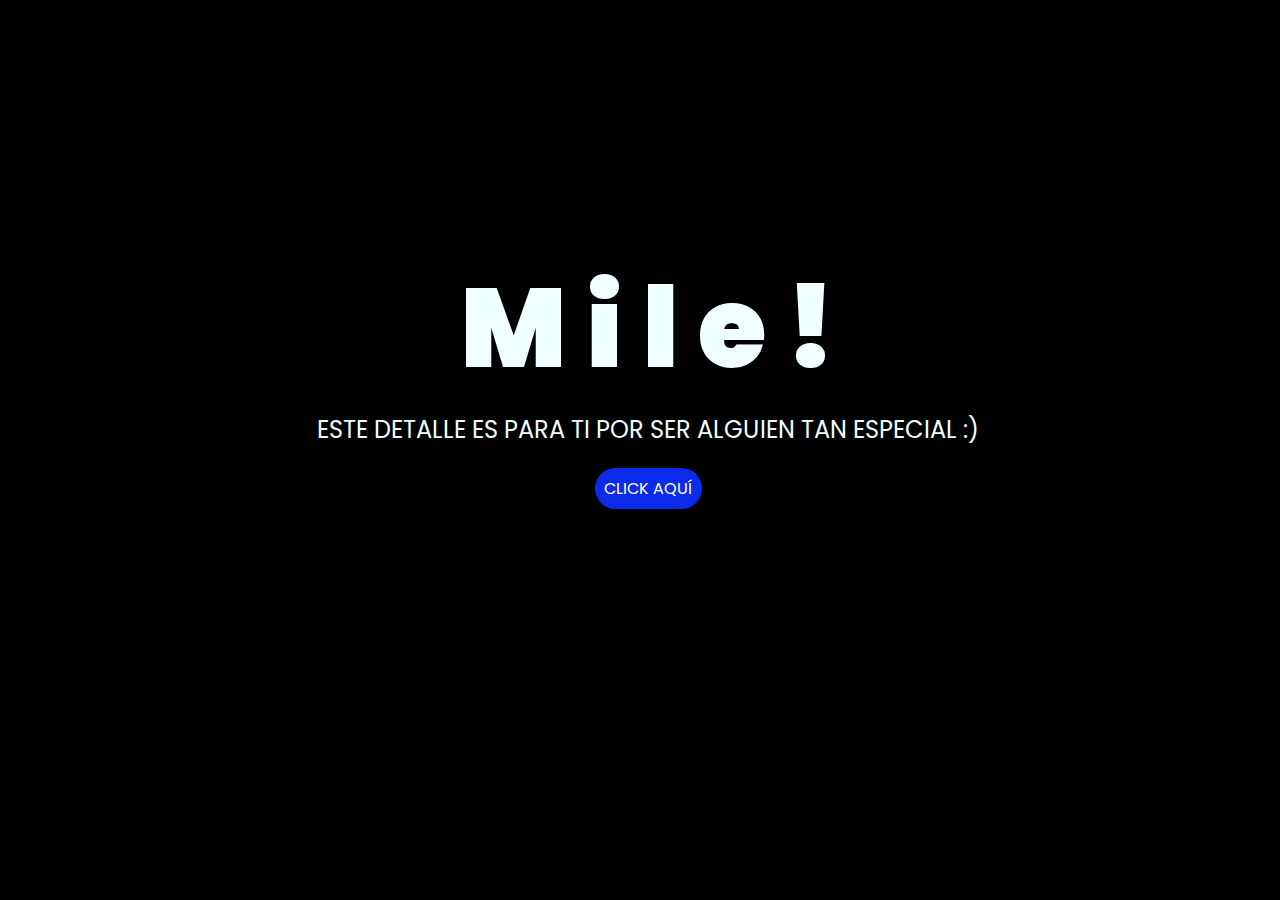
<file: index.html>
<!DOCTYPE html>
<html lang="es">

<head>
    <meta charset="UTF-8">
    <meta http-equiv="X-UA-Compatible" content="IE=edge">
    <meta name="viewport" content="width=device-width, initial-scale=1.0">
    <link rel="stylesheet" href="css/style.css">
    <link rel="icon" href="img/flowers.png" type="image/x-icon">
    <title>Flowers</title>
</head>

<body>
    <div class="greetings">
        <span>M</span>
        <span>i</span>
        <span>l</span>
        <span>e</span>
        <span>!</span>
    </div>
    <div class="description">
        <span>ESTE DETALLE ES PARA TI POR SER ALGUIEN TAN ESPECIAL :)</span>
    </div>
    <div class="button">
        <button class="botones">
            <a href="flower.html" style="color: #fff;">CLICK AQUÍ</a>
        </button>
    </div>

</body>

</html>
</file>
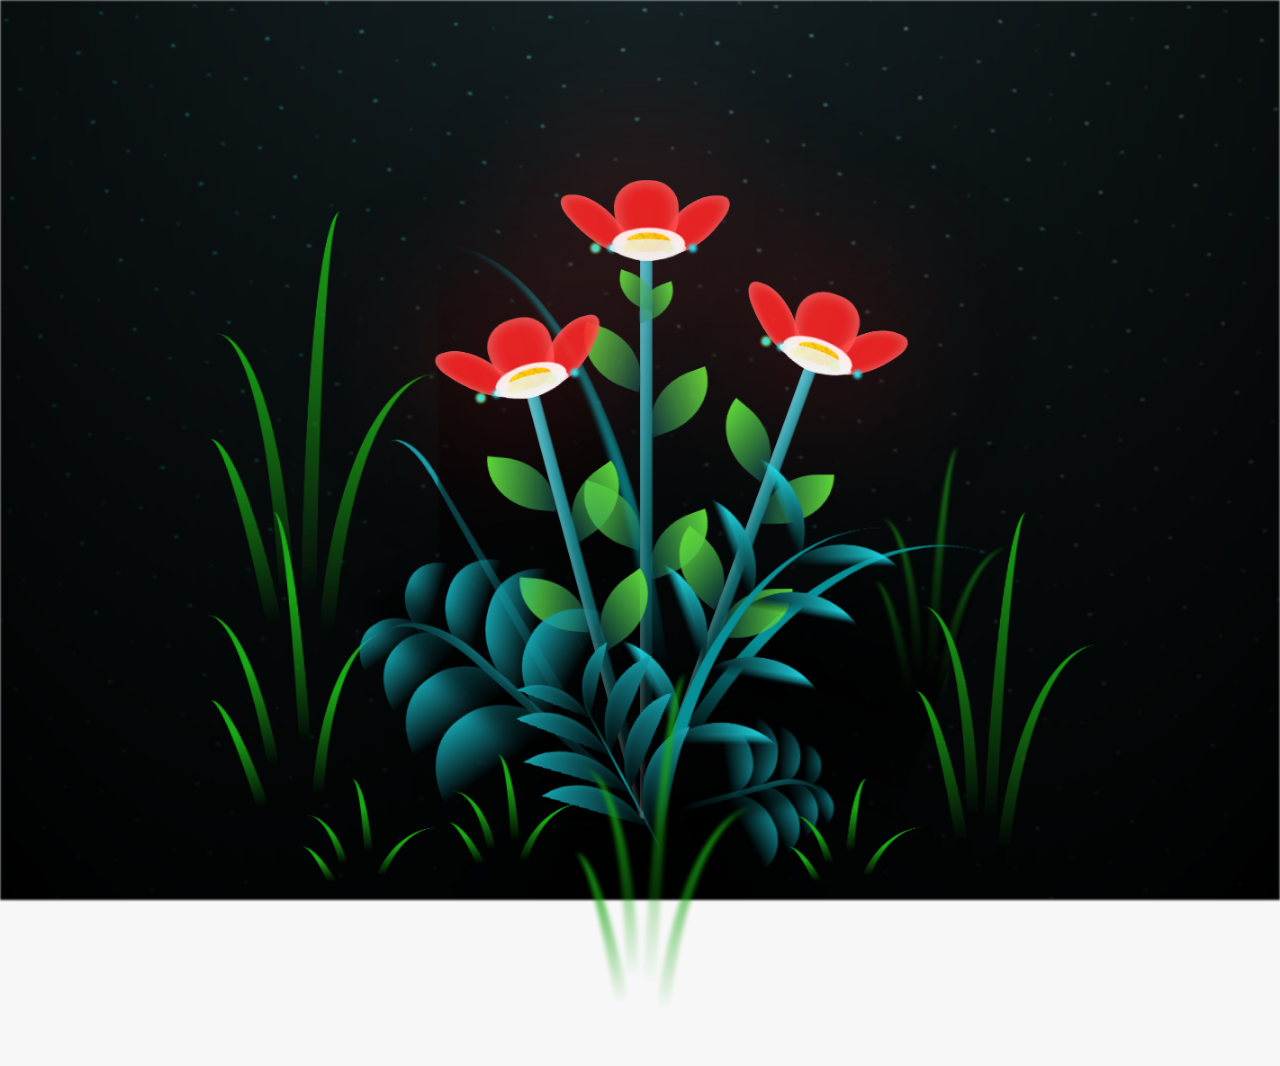
<file: flower.html>
<!DOCTYPE html>
<html lang="es">
  <head>
    <meta charset="UTF-8" />
    <meta http-equiv="X-UA-Compatible" content="IE=edge" />
    <meta name="viewport" content="width=device-width, initial-scale=1.0" />
    <link rel="stylesheet" href="css/main.css" />
    <link rel="icon" href="img/flowers.png" type="image/x-icon" />
    <title>Flower</title>
  </head>
  <body class="container">
    <audio src="sound/ChristianBasso&HaienQiu-Flowers.mp3" autoplay></audio>
    <div id="lyrics">
     
    </div>
    <h1 class="titulo">Gracias por la alegría que traes a mi vida. <br> <br>
      Gracias por iluminar mis días con tu presencia.</h1>
  
    <div class="night"></div>
    <div class="flowers">
      <div class="flower flower--1">
        <div class="flower__leafs flower__leafs--1">
          <div class="flower__leaf flower__leaf--1"></div>
          <div class="flower__leaf flower__leaf--2"></div>
          <div class="flower__leaf flower__leaf--3"></div>
          <div class="flower__leaf flower__leaf--4"></div>
          <div class="flower__white-circle"></div>

          <div class="flower__light flower__light--1"></div>
          <div class="flower__light flower__light--2"></div>
          <div class="flower__light flower__light--3"></div>
          <div class="flower__light flower__light--4"></div>
          <div class="flower__light flower__light--5"></div>
          <div class="flower__light flower__light--6"></div>
          <div class="flower__light flower__light--7"></div>
          <div class="flower__light flower__light--8"></div>
        </div>
        <div class="flower__line">
          <div class="flower__line__leaf flower__line__leaf--1"></div>
          <div class="flower__line__leaf flower__line__leaf--2"></div>
          <div class="flower__line__leaf flower__line__leaf--3"></div>
          <div class="flower__line__leaf flower__line__leaf--4"></div>
          <div class="flower__line__leaf flower__line__leaf--5"></div>
          <div class="flower__line__leaf flower__line__leaf--6"></div>
        </div>
      </div>

      <div class="flower flower--2">
        <div class="flower__leafs flower__leafs--2">
          <div class="flower__leaf flower__leaf--1"></div>
          <div class="flower__leaf flower__leaf--2"></div>
          <div class="flower__leaf flower__leaf--3"></div>
          <div class="flower__leaf flower__leaf--4"></div>
          <div class="flower__white-circle"></div>

          <div class="flower__light flower__light--1"></div>
          <div class="flower__light flower__light--2"></div>
          <div class="flower__light flower__light--3"></div>
          <div class="flower__light flower__light--4"></div>
          <div class="flower__light flower__light--5"></div>
          <div class="flower__light flower__light--6"></div>
          <div class="flower__light flower__light--7"></div>
          <div class="flower__light flower__light--8"></div>
        </div>
        <div class="flower__line">
          <div class="flower__line__leaf flower__line__leaf--1"></div>
          <div class="flower__line__leaf flower__line__leaf--2"></div>
          <div class="flower__line__leaf flower__line__leaf--3"></div>
          <div class="flower__line__leaf flower__line__leaf--4"></div>
        </div>
      </div>

      <div class="flower flower--3">
        <div class="flower__leafs flower__leafs--3">
          <div class="flower__leaf flower__leaf--1"></div>
          <div class="flower__leaf flower__leaf--2"></div>
          <div class="flower__leaf flower__leaf--3"></div>
          <div class="flower__leaf flower__leaf--4"></div>
          <div class="flower__white-circle"></div>

          <div class="flower__light flower__light--1"></div>
          <div class="flower__light flower__light--2"></div>
          <div class="flower__light flower__light--3"></div>
          <div class="flower__light flower__light--4"></div>
          <div class="flower__light flower__light--5"></div>
          <div class="flower__light flower__light--6"></div>
          <div class="flower__light flower__light--7"></div>
          <div class="flower__light flower__light--8"></div>
        </div>
        <div class="flower__line">
          <div class="flower__line__leaf flower__line__leaf--1"></div>
          <div class="flower__line__leaf flower__line__leaf--2"></div>
          <div class="flower__line__leaf flower__line__leaf--3"></div>
          <div class="flower__line__leaf flower__line__leaf--4"></div>
        </div>
      </div>

      <div class="grow-ans" style="--d: 1.2s">
        <div class="flower__g-long">
          <div class="flower__g-long__top"></div>
          <div class="flower__g-long__bottom"></div>
        </div>
      </div>

      <div class="growing-grass">
        <div class="flower__grass flower__grass--1">
          <div class="flower__grass--top"></div>
          <div class="flower__grass--bottom"></div>
          <div class="flower__grass__leaf flower__grass__leaf--1"></div>
          <div class="flower__grass__leaf flower__grass__leaf--2"></div>
          <div class="flower__grass__leaf flower__grass__leaf--3"></div>
          <div class="flower__grass__leaf flower__grass__leaf--4"></div>
          <div class="flower__grass__leaf flower__grass__leaf--5"></div>
          <div class="flower__grass__leaf flower__grass__leaf--6"></div>
          <div class="flower__grass__leaf flower__grass__leaf--7"></div>
          <div class="flower__grass__leaf flower__grass__leaf--8"></div>
          <div class="flower__grass__overlay"></div>
        </div>
      </div>

      <div class="growing-grass">
        <div class="flower__grass flower__grass--2">
          <div class="flower__grass--top"></div>
          <div class="flower__grass--bottom"></div>
          <div class="flower__grass__leaf flower__grass__leaf--1"></div>
          <div class="flower__grass__leaf flower__grass__leaf--2"></div>
          <div class="flower__grass__leaf flower__grass__leaf--3"></div>
          <div class="flower__grass__leaf flower__grass__leaf--4"></div>
          <div class="flower__grass__leaf flower__grass__leaf--5"></div>
          <div class="flower__grass__leaf flower__grass__leaf--6"></div>
          <div class="flower__grass__leaf flower__grass__leaf--7"></div>
          <div class="flower__grass__leaf flower__grass__leaf--8"></div>
          <div class="flower__grass__overlay"></div>
        </div>
      </div>

      <div class="grow-ans" style="--d: 2.4s">
        <div class="flower__g-right flower__g-right--1">
          <div class="leaf"></div>
        </div>
      </div>

      <div class="grow-ans" style="--d: 2.8s">
        <div class="flower__g-right flower__g-right--2">
          <div class="leaf"></div>
        </div>
      </div>

      <div class="grow-ans" style="--d: 2.8s">
        <div class="flower__g-front">
          <div
            class="flower__g-front__leaf-wrapper flower__g-front__leaf-wrapper--1"
          >
            <div class="flower__g-front__leaf"></div>
          </div>
          <div
            class="flower__g-front__leaf-wrapper flower__g-front__leaf-wrapper--2"
          >
            <div class="flower__g-front__leaf"></div>
          </div>
          <div
            class="flower__g-front__leaf-wrapper flower__g-front__leaf-wrapper--3"
          >
            <div class="flower__g-front__leaf"></div>
          </div>
          <div
            class="flower__g-front__leaf-wrapper flower__g-front__leaf-wrapper--4"
          >
            <div class="flower__g-front__leaf"></div>
          </div>
          <div
            class="flower__g-front__leaf-wrapper flower__g-front__leaf-wrapper--5"
          >
            <div class="flower__g-front__leaf"></div>
          </div>
          <div
            class="flower__g-front__leaf-wrapper flower__g-front__leaf-wrapper--6"
          >
            <div class="flower__g-front__leaf"></div>
          </div>
          <div
            class="flower__g-front__leaf-wrapper flower__g-front__leaf-wrapper--7"
          >
            <div class="flower__g-front__leaf"></div>
          </div>
          <div
            class="flower__g-front__leaf-wrapper flower__g-front__leaf-wrapper--8"
          >
            <div class="flower__g-front__leaf"></div>
          </div>
          <div class="flower__g-front__line"></div>
        </div>
      </div>

      <div class="grow-ans" style="--d: 3.2s">
        <div class="flower__g-fr">
          <div class="leaf"></div>
          <div class="flower__g-fr__leaf flower__g-fr__leaf--1"></div>
          <div class="flower__g-fr__leaf flower__g-fr__leaf--2"></div>
          <div class="flower__g-fr__leaf flower__g-fr__leaf--3"></div>
          <div class="flower__g-fr__leaf flower__g-fr__leaf--4"></div>
          <div class="flower__g-fr__leaf flower__g-fr__leaf--5"></div>
          <div class="flower__g-fr__leaf flower__g-fr__leaf--6"></div>
          <div class="flower__g-fr__leaf flower__g-fr__leaf--7"></div>
          <div class="flower__g-fr__leaf flower__g-fr__leaf--8"></div>
        </div>
      </div>

      <div class="long-g long-g--0">
        <div class="grow-ans" style="--d: 3s">
          <div class="leaf leaf--0"></div>
        </div>
        <div class="grow-ans" style="--d: 2.2s">
          <div class="leaf leaf--1"></div>
        </div>
        <div class="grow-ans" style="--d: 3.4s">
          <div class="leaf leaf--2"></div>
        </div>
        <div class="grow-ans" style="--d: 3.6s">
          <div class="leaf leaf--3"></div>
        </div>
      </div>

      <div class="long-g long-g--1">
        <div class="grow-ans" style="--d: 3.6s">
          <div class="leaf leaf--0"></div>
        </div>
        <div class="grow-ans" style="--d: 3.8s">
          <div class="leaf leaf--1"></div>
        </div>
        <div class="grow-ans" style="--d: 4s">
          <div class="leaf leaf--2"></div>
        </div>
        <div class="grow-ans" style="--d: 4.2s">
          <div class="leaf leaf--3"></div>
        </div>
      </div>

      <div class="long-g long-g--2">
        <div class="grow-ans" style="--d: 4s">
          <div class="leaf leaf--0"></div>
        </div>
        <div class="grow-ans" style="--d: 4.2s">
          <div class="leaf leaf--1"></div>
        </div>
        <div class="grow-ans" style="--d: 4.4s">
          <div class="leaf leaf--2"></div>
        </div>
        <div class="grow-ans" style="--d: 4.6s">
          <div class="leaf leaf--3"></div>
        </div>
      </div>

      <div class="long-g long-g--3">
        <div class="grow-ans" style="--d: 4s">
          <div class="leaf leaf--0"></div>
        </div>
        <div class="grow-ans" style="--d: 4.2s">
          <div class="leaf leaf--1"></div>
        </div>
        <div class="grow-ans" style="--d: 3s">
          <div class="leaf leaf--2"></div>
        </div>
        <div class="grow-ans" style="--d: 3.6s">
          <div class="leaf leaf--3"></div>
        </div>
      </div>

      <div class="long-g long-g--4">
        <div class="grow-ans" style="--d: 4s">
          <div class="leaf leaf--0"></div>
        </div>
        <div class="grow-ans" style="--d: 4.2s">
          <div class="leaf leaf--1"></div>
        </div>
        <div class="grow-ans" style="--d: 3s">
          <div class="leaf leaf--2"></div>
        </div>
        <div class="grow-ans" style="--d: 3.6s">
          <div class="leaf leaf--3"></div>
        </div>
      </div>

      <div class="long-g long-g--5">
        <div class="grow-ans" style="--d: 4s">
          <div class="leaf leaf--0"></div>
        </div>
        <div class="grow-ans" style="--d: 4.2s">
          <div class="leaf leaf--1"></div>
        </div>
        <div class="grow-ans" style="--d: 3s">
          <div class="leaf leaf--2"></div>
        </div>
        <div class="grow-ans" style="--d: 3.6s">
          <div class="leaf leaf--3"></div>
        </div>
      </div>

      <div class="long-g long-g--6">
        <div class="grow-ans" style="--d: 4.2s">
          <div class="leaf leaf--0"></div>
        </div>
        <div class="grow-ans" style="--d: 4.4s">
          <div class="leaf leaf--1"></div>
        </div>
        <div class="grow-ans" style="--d: 4.6s">
          <div class="leaf leaf--2"></div>
        </div>
        <div class="grow-ans" style="--d: 4.8s">
          <div class="leaf leaf--3"></div>
        </div>
      </div>

      <div class="long-g long-g--7">
        <div class="grow-ans" style="--d: 3s">
          <div class="leaf leaf--0"></div>
        </div>
        <div class="grow-ans" style="--d: 3.2s">
          <div class="leaf leaf--1"></div>
        </div>
        <div class="grow-ans" style="--d: 3.5s">
          <div class="leaf leaf--2"></div>
        </div>
        <div class="grow-ans" style="--d: 3.6s">
          <div class="leaf leaf--3"></div>
        </div>
      </div>
    </div>
    <script src="anim.js"></script>
    <script src="main.js"></script>
  </body>
</html>
</file>
<file: css/style.css>
@import url('https://fonts.googleapis.com/css2?family=Poppins:ital,wght@0,500;1,900&display=swap');
*{
    font-family: 'Poppins',cursive;
}
body{
    color: azure;
    width: 100%;
    height: 82vh;
    display: flex;
    flex-direction: column;
    align-items: center;
    justify-content: center;
    background-color: black;
    /* padding-top: -30; */
}

.botones{
    padding: 9px;
    border-radius: 80px;
    background-color: transparent;
    border: none;
}

.botones a{
    background-color: #0a2be9;
    padding: 9px;
    border-radius: 80px;
    -webkit-border-radius: 80px;
    -moz-border-radius: 80px;
    -ms-border-radius: 80px;
    -o-border-radius: 80px;

}

.botones a:focus{
    background-color: rgb(50, 194, 194);
}

.greetings{
    font-size: 7rem;
    font-weight: 900;
}
.greetings > span{
    animation: glow 2.5s ease-in-out infinite;
}
@keyframes glow{
    0%, 100%{
        color: #fff;
        text-shadow: 0 0 12px #39c6d6, 0 0 50px #39c6d6, 0 0 100px #39c6d6;
    }
    10%, 90%{
        color: #111;
        text-shadow: none;
    }
}
.greetings > span:nth-child(2){
    animation-delay: .2s ;
}
.greetings > span:nth-child(3){
    animation-delay: .4s ;
}
.greetings > span:nth-child(4){
    animation-delay: .6s;
}
.greetings > span:nth-child(5){
    animation-delay: .8s;
}
.greetings > span:nth-child(6){
    animation-delay: 1s;
}

.description{
    font-size: 1.5rem;
    margin-bottom: 20px;
}

.button a{
    text-decoration: none;
    font-size: 1rem;
    color: #111;
}

@media screen and (max-width:574px){
    .greetings{
        display: block;
        font-size: 4rem;
        font-weight: 800;
        text-align: center;
    }
    .description{
        font-size: 2rem;
    }
    
    .button a{
        font-size: 1rem;
    }
}
</file>
<file: css/main.css>
*,
*::after,
*::before {
  padding: 0;
  margin: 0;
  box-sizing: border-box;
}

:root {
  --dark-color: #000;
}

body {
  display: flex;
  align-items: flex-end;
  justify-content: center;
  min-height: 100vh;
  background-color: var(--dark-color);
  overflow: hidden;
  perspective: 1000px;
}

#lyrics {
  font-size: 28px;
  font-family: "Franklin Gothic Medium", "Arial Narrow", Arial, sans-serif;
  color: white;
  position: absolute;
  margin-bottom: 20%;
  z-index: 1;
  font-weight: bold;
  letter-spacing: 4px;
}
@media only screen and (max-width: 600px) {
  /* Estilos específicos para dispositivos con un ancho máximo de 600px */
  #lyrics {
      font-size: 14px; /* Reduce el tamaño del texto para dispositivos más pequeños */
      margin-bottom: 530px;
      letter-spacing: 3px;
  }

}
.titulo {
  margin-bottom: 180px;
  font-family: "Arial Narrow", Arial, sans-serif;
  color: yellow;
  position: absolute;
  font-weight: bold;
  letter-spacing: 10px;
  opacity: 0;
  animation: fadeIn 3s ease-in-out forwards;
  text-align: center;
}
@keyframes fadeIn {
  from {
    opacity: 0;
  }
  to {
    opacity: 1;
  }
}

.night {
  z-index: -1;
  position: absolute;
  left: 50%;
  top: 0;
  transform: translateX(-50%);
  width: 100%;
  height: 100%;
  filter: blur(0.1vmin);
  background-image: radial-gradient(
      ellipse at top,
      transparent 0%,
      var(--dark-color)
    ),
    radial-gradient(
      ellipse at bottom,
      var(--dark-color),
      rgba(145, 233, 255, 0.2)
    ),
    repeating-linear-gradient(
      220deg,
      rgb(0, 0, 0) 0px,
      rgb(0, 0, 0) 19px,
      transparent 19px,
      transparent 22px
    ),
    repeating-linear-gradient(
      189deg,
      rgb(0, 0, 0) 0px,
      rgb(0, 0, 0) 19px,
      transparent 19px,
      transparent 22px
    ),
    repeating-linear-gradient(
      148deg,
      rgb(0, 0, 0) 0px,
      rgb(0, 0, 0) 19px,
      transparent 19px,
      transparent 22px
    ),
    linear-gradient(90deg, rgb(0, 255, 250), rgb(240, 240, 240));
}

.flowers {
  position: relative;
  transform: scale(0.9);
  /*margin-bottom: 100px;
  */
}

@media only screen and (max-width: 600px) {
  /* Estilos específicos para dispositivos con un ancho máximo de 600px */
.flowers {
      font-size: 14px;
      margin-bottom: 35%;
      letter-spacing: 3px;
      transform: scale(1.0);
}

}

.flower {
  position: absolute;
  bottom: 10vmin;
  transform-origin: bottom center;
  z-index: 10;
  --fl-speed: 0.8s;
}
.flower--1 {
  -webkit-animation: moving-flower-1 4s linear infinite;
  animation: moving-flower-1 4s linear infinite;
}
.flower--1 .flower__line {
  height: 70vmin;
  -webkit-animation-delay: 0.3s;
  animation-delay: 0.3s;
}
.flower--1 .flower__line__leaf--1 {
  -webkit-animation: blooming-leaf-right var(--fl-speed) 1.6s backwards;
  animation: blooming-leaf-right var(--fl-speed) 1.6s backwards;
}
.flower--1 .flower__line__leaf--2 {
  -webkit-animation: blooming-leaf-right var(--fl-speed) 1.4s backwards;
  animation: blooming-leaf-right var(--fl-speed) 1.4s backwards;
}
.flower--1 .flower__line__leaf--3 {
  -webkit-animation: blooming-leaf-left var(--fl-speed) 1.2s backwards;
  animation: blooming-leaf-left var(--fl-speed) 1.2s backwards;
}
.flower--1 .flower__line__leaf--4 {
  -webkit-animation: blooming-leaf-left var(--fl-speed) 1s backwards;
  animation: blooming-leaf-left var(--fl-speed) 1s backwards;
}
.flower--1 .flower__line__leaf--5 {
  -webkit-animation: blooming-leaf-right var(--fl-speed) 1.8s backwards;
  animation: blooming-leaf-right var(--fl-speed) 1.8s backwards;
}
.flower--1 .flower__line__leaf--6 {
  -webkit-animation: blooming-leaf-left var(--fl-speed) 2s backwards;
  animation: blooming-leaf-left var(--fl-speed) 2s backwards;
}
.flower--2 {
  left: 50%;
  transform: rotate(20deg);
  -webkit-animation: moving-flower-2 4s linear infinite;
  animation: moving-flower-2 4s linear infinite;
}
.flower--2 .flower__line {
  height: 60vmin;
  -webkit-animation-delay: 0.6s;
  animation-delay: 0.6s;
}
.flower--2 .flower__line__leaf--1 {
  -webkit-animation: blooming-leaf-right var(--fl-speed) 1.9s backwards;
  animation: blooming-leaf-right var(--fl-speed) 1.9s backwards;
}
.flower--2 .flower__line__leaf--2 {
  -webkit-animation: blooming-leaf-right var(--fl-speed) 1.7s backwards;
  animation: blooming-leaf-right var(--fl-speed) 1.7s backwards;
}
.flower--2 .flower__line__leaf--3 {
  -webkit-animation: blooming-leaf-left var(--fl-speed) 1.5s backwards;
  animation: blooming-leaf-left var(--fl-speed) 1.5s backwards;
}
.flower--2 .flower__line__leaf--4 {
  -webkit-animation: blooming-leaf-left var(--fl-speed) 1.3s backwards;
  animation: blooming-leaf-left var(--fl-speed) 1.3s backwards;
}
.flower--3 {
  left: 50%;
  transform: rotate(-15deg);
  -webkit-animation: moving-flower-3 4s linear infinite;
  animation: moving-flower-3 4s linear infinite;
}
.flower--3 .flower__line {
  -webkit-animation-delay: 0.9s;
  animation-delay: 0.9s;
}
.flower--3 .flower__line__leaf--1 {
  -webkit-animation: blooming-leaf-right var(--fl-speed) 2.5s backwards;
  animation: blooming-leaf-right var(--fl-speed) 2.5s backwards;
}
.flower--3 .flower__line__leaf--2 {
  -webkit-animation: blooming-leaf-right var(--fl-speed) 2.3s backwards;
  animation: blooming-leaf-right var(--fl-speed) 2.3s backwards;
}
.flower--3 .flower__line__leaf--3 {
  -webkit-animation: blooming-leaf-left var(--fl-speed) 2.1s backwards;
  animation: blooming-leaf-left var(--fl-speed) 2.1s backwards;
}
.flower--3 .flower__line__leaf--4 {
  -webkit-animation: blooming-leaf-left var(--fl-speed) 1.9s backwards;
  animation: blooming-leaf-left var(--fl-speed) 1.9s backwards;
}
.flower__leafs {
  position: relative;
  -webkit-animation: blooming-flower 2s backwards;
  animation: blooming-flower 2s backwards;
}
.flower__leafs--1 {
  -webkit-animation-delay: 1.1s;
  animation-delay: 1.1s;
}
.flower__leafs--2 {
  -webkit-animation-delay: 1.4s;
  animation-delay: 1.4s;
}
.flower__leafs--3 {
  -webkit-animation-delay: 1.7s;
  animation-delay: 1.7s;
}
.flower__leafs::after {
  content: "";
  position: absolute;
  left: 0;
  top: 0;
  transform: translate(-50%, -100%);
  width: 8vmin;
  height: 8vmin;
  background-color: #fd2525;
  /* background-color: #fd2525; */
  filter: blur(10vmin);
}
.flower__leaf {
  position: absolute;
  bottom: 0;
  left: 50%;
  width: 8vmin;
  height: 11vmin;
  border-radius: 51% 49% 47% 53%/44% 45% 55% 69%;
  background-color: #253bfd;
  background-color: #fd2525;
  transform-origin: bottom center;
  opacity: 0.9;
  box-shadow: inset 0 0 2vmin rgba(255, 255, 255, 0.5);
}
.flower__leaf--1 {
  transform: translate(-10%, 1%) rotateY(40deg) rotateX(-50deg);
}
.flower__leaf--2 {
  transform: translate(-50%, -4%) rotateX(40deg);
}
.flower__leaf--3 {
  transform: translate(-90%, 0%) rotateY(45deg) rotateX(50deg);
}
.flower__leaf--4 {
  width: 8vmin;
  height: 8vmin;
  transform-origin: bottom left;
  border-radius: 4vmin 10vmin 4vmin 4vmin;
  transform: translate(0%, 18%) rotateX(70deg) rotate(-43deg);
  background-color: #eff0f0;
  z-index: 1;
  opacity: 0.8;
}
.flower__white-circle {
  position: absolute;
  left: -3.5vmin;
  top: -3vmin;
  width: 9vmin;
  height: 4vmin;
  border-radius: 50%;
  background-color: #fff;
}
.flower__white-circle::after {
  content: "";
  position: absolute;
  left: 50%;
  top: 45%;
  transform: translate(-50%, -50%);
  width: 60%;
  height: 60%;
  border-radius: inherit;
  background-image: repeating-linear-gradient(
      135deg,
      rgba(0, 0, 0, 0.03) 0px,
      rgba(0, 0, 0, 0.03) 1px,
      transparent 1px,
      transparent 12px
    ),
    repeating-linear-gradient(
      45deg,
      rgba(0, 0, 0, 0.03) 0px,
      rgba(0, 0, 0, 0.03) 1px,
      transparent 1px,
      transparent 12px
    ),
    repeating-linear-gradient(
      67.5deg,
      rgba(0, 0, 0, 0.03) 0px,
      rgba(0, 0, 0, 0.03) 1px,
      transparent 1px,
      transparent 12px
    ),
    repeating-linear-gradient(
      135deg,
      rgba(0, 0, 0, 0.03) 0px,
      rgba(0, 0, 0, 0.03) 1px,
      transparent 1px,
      transparent 12px
    ),
    repeating-linear-gradient(
      45deg,
      rgba(0, 0, 0, 0.03) 0px,
      rgba(0, 0, 0, 0.03) 1px,
      transparent 1px,
      transparent 12px
    ),
    repeating-linear-gradient(
      112.5deg,
      rgba(0, 0, 0, 0.03) 0px,
      rgba(0, 0, 0, 0.03) 1px,
      transparent 1px,
      transparent 12px
    ),
    repeating-linear-gradient(
      112.5deg,
      rgba(0, 0, 0, 0.03) 0px,
      rgba(0, 0, 0, 0.03) 1px,
      transparent 1px,
      transparent 12px
    ),
    repeating-linear-gradient(
      45deg,
      rgba(0, 0, 0, 0.03) 0px,
      rgba(0, 0, 0, 0.03) 1px,
      transparent 1px,
      transparent 12px
    ),
    repeating-linear-gradient(
      22.5deg,
      rgba(0, 0, 0, 0.03) 0px,
      rgba(0, 0, 0, 0.03) 1px,
      transparent 1px,
      transparent 12px
    ),
    repeating-linear-gradient(
      45deg,
      rgba(0, 0, 0, 0.03) 0px,
      rgba(0, 0, 0, 0.03) 1px,
      transparent 1px,
      transparent 12px
    ),
    repeating-linear-gradient(
      22.5deg,
      rgba(0, 0, 0, 0.03) 0px,
      rgba(0, 0, 0, 0.03) 1px,
      transparent 1px,
      transparent 12px
    ),
    repeating-linear-gradient(
      135deg,
      rgba(0, 0, 0, 0.03) 0px,
      rgba(0, 0, 0, 0.03) 1px,
      transparent 1px,
      transparent 12px
    ),
    repeating-linear-gradient(
      157.5deg,
      rgba(0, 0, 0, 0.03) 0px,
      rgba(0, 0, 0, 0.03) 1px,
      transparent 1px,
      transparent 12px
    ),
    repeating-linear-gradient(
      67.5deg,
      rgba(0, 0, 0, 0.03) 0px,
      rgba(0, 0, 0, 0.03) 1px,
      transparent 1px,
      transparent 12px
    ),
    repeating-linear-gradient(
      67.5deg,
      rgba(0, 0, 0, 0.03) 0px,
      rgba(0, 0, 0, 0.03) 1px,
      transparent 1px,
      transparent 12px
    ),
    linear-gradient(90deg, rgb(255, 235, 18), rgb(255, 206, 0));
}
.flower__line {
  height: 55vmin;
  width: 1.5vmin;
  background-image: linear-gradient(
      to left,
      rgba(0, 0, 0, 0.2),
      transparent,
      rgba(255, 255, 255, 0.2)
    ),
    linear-gradient(to top, transparent 10%, #14757a, #39c6d6);
  box-shadow: inset 0 0 2px rgba(0, 0, 0, 0.5);
  -webkit-animation: grow-flower-tree 4s backwards;
  animation: grow-flower-tree 4s backwards;
}
.flower__line__leaf {
  --w: 7vmin;
  --h: calc(var(--w) + 2vmin);
  position: absolute;
  top: 20%;
  left: 90%;
  width: var(--w);
  height: var(--h);
  border-top-right-radius: var(--h);
  border-bottom-left-radius: var(--h);
  background-image: linear-gradient(to top, rgba(20, 117, 122, 0.4), #5ed639);
}
.flower__line__leaf--1 {
  transform: rotate(70deg) rotateY(30deg);
}
.flower__line__leaf--2 {
  top: 45%;
  transform: rotate(70deg) rotateY(30deg);
}
.flower__line__leaf--3,
.flower__line__leaf--4,
.flower__line__leaf--6 {
  border-top-right-radius: 0;
  border-bottom-left-radius: 0;
  border-top-left-radius: var(--h);
  border-bottom-right-radius: var(--h);
  left: -460%;
  top: 12%;
  transform: rotate(-70deg) rotateY(30deg);
}
.flower__line__leaf--4 {
  top: 40%;
}
.flower__line__leaf--5 {
  top: 0;
  transform-origin: left;
  transform: rotate(70deg) rotateY(30deg) scale(0.6);
}
.flower__line__leaf--6 {
  top: -2%;
  left: -450%;
  transform-origin: right;
  transform: rotate(-70deg) rotateY(30deg) scale(0.6);
}
.flower__light {
  position: absolute;
  bottom: 0vmin;
  width: 1vmin;
  height: 1vmin;
  background-color: rgb(255, 251, 0);
  border-radius: 50%;
  filter: blur(0.2vmin);
  -webkit-animation: light-ans 4s linear infinite backwards;
  animation: light-ans 4s linear infinite backwards;
}
.flower__light:nth-child(odd) {
  background-color: #23f0ff;
}
.flower__light--1 {
  left: -2vmin;
  -webkit-animation-delay: 1s;
  animation-delay: 1s;
}
.flower__light--2 {
  left: 3vmin;
  -webkit-animation-delay: 0.5s;
  animation-delay: 0.5s;
}
.flower__light--3 {
  left: -6vmin;
  -webkit-animation-delay: 0.3s;
  animation-delay: 0.3s;
}
.flower__light--4 {
  left: 6vmin;
  -webkit-animation-delay: 0.9s;
  animation-delay: 0.9s;
}
.flower__light--5 {
  left: -1vmin;
  -webkit-animation-delay: 1.5s;
  animation-delay: 1.5s;
}
.flower__light--6 {
  left: -4vmin;
  -webkit-animation-delay: 3s;
  animation-delay: 3s;
}
.flower__light--7 {
  left: 3vmin;
  -webkit-animation-delay: 2s;
  animation-delay: 2s;
}
.flower__light--8 {
  left: -6vmin;
  -webkit-animation-delay: 3.5s;
  animation-delay: 3.5s;
}
.flower__grass {
  --c: #159faa;
  --line-w: 1.5vmin;
  position: absolute;
  bottom: 12vmin;
  left: -7vmin;
  display: flex;
  flex-direction: column;
  align-items: flex-end;
  z-index: 20;
  transform-origin: bottom center;
  transform: rotate(-48deg) rotateY(40deg);
}
.flower__grass--1 {
  -webkit-animation: moving-grass 2s linear infinite;
  animation: moving-grass 2s linear infinite;
}
.flower__grass--2 {
  left: 2vmin;
  bottom: 10vmin;
  transform: scale(0.5) rotate(75deg) rotateX(10deg) rotateY(-200deg);
  opacity: 0.8;
  z-index: 0;
  -webkit-animation: moving-grass--2 1.5s linear infinite;
  animation: moving-grass--2 1.5s linear infinite;
}
.flower__grass--top {
  width: 7vmin;
  height: 10vmin;
  border-top-right-radius: 100%;
  border-right: var(--line-w) solid var(--c);
  transform-origin: bottom center;
  transform: rotate(-2deg);
}
.flower__grass--bottom {
  margin-top: -2px;
  width: var(--line-w);
  height: 25vmin;
  background-image: linear-gradient(to top, transparent, var(--c));
}
.flower__grass__leaf {
  --size: 10vmin;
  position: absolute;
  width: calc(var(--size) * 2.1);
  height: var(--size);
  border-top-left-radius: var(--size);
  border-top-right-radius: var(--size);
  background-image: linear-gradient(
    to top,
    transparent,
    transparent 30%,
    var(--c)
  );
  z-index: 100;
}
.flower__grass__leaf--1 {
  top: -6%;
  left: 30%;
  --size: 6vmin;
  transform: rotate(-20deg);
  -webkit-animation: growing-grass-ans--1 2s 2.6s backwards;
  animation: growing-grass-ans--1 2s 2.6s backwards;
}
@-webkit-keyframes growing-grass-ans--1 {
  0% {
    transform-origin: bottom left;
    transform: rotate(-20deg) scale(0);
  }
}
@keyframes growing-grass-ans--1 {
  0% {
    transform-origin: bottom left;
    transform: rotate(-20deg) scale(0);
  }
}
.flower__grass__leaf--2 {
  top: -5%;
  left: -110%;
  --size: 6vmin;
  transform: rotate(10deg);
  -webkit-animation: growing-grass-ans--2 2s 2.4s linear backwards;
  animation: growing-grass-ans--2 2s 2.4s linear backwards;
}
@-webkit-keyframes growing-grass-ans--2 {
  0% {
    transform-origin: bottom right;
    transform: rotate(10deg) scale(0);
  }
}
@keyframes growing-grass-ans--2 {
  0% {
    transform-origin: bottom right;
    transform: rotate(10deg) scale(0);
  }
}
.flower__grass__leaf--3 {
  top: 5%;
  left: 60%;
  --size: 8vmin;
  transform: rotate(-18deg) rotateX(-20deg);
  -webkit-animation: growing-grass-ans--3 2s 2.2s linear backwards;
  animation: growing-grass-ans--3 2s 2.2s linear backwards;
}
@-webkit-keyframes growing-grass-ans--3 {
  0% {
    transform-origin: bottom left;
    transform: rotate(-18deg) rotateX(-20deg) scale(0);
  }
}
@keyframes growing-grass-ans--3 {
  0% {
    transform-origin: bottom left;
    transform: rotate(-18deg) rotateX(-20deg) scale(0);
  }
}
.flower__grass__leaf--4 {
  top: 6%;
  left: -135%;
  --size: 8vmin;
  transform: rotate(2deg);
  -webkit-animation: growing-grass-ans--4 2s 2s linear backwards;
  animation: growing-grass-ans--4 2s 2s linear backwards;
}
@-webkit-keyframes growing-grass-ans--4 {
  0% {
    transform-origin: bottom right;
    transform: rotate(2deg) scale(0);
  }
}
@keyframes growing-grass-ans--4 {
  0% {
    transform-origin: bottom right;
    transform: rotate(2deg) scale(0);
  }
}
.flower__grass__leaf--5 {
  top: 20%;
  left: 60%;
  --size: 10vmin;
  transform: rotate(-24deg) rotateX(-20deg);
  -webkit-animation: growing-grass-ans--5 2s 1.8s linear backwards;
  animation: growing-grass-ans--5 2s 1.8s linear backwards;
}
@-webkit-keyframes growing-grass-ans--5 {
  0% {
    transform-origin: bottom left;
    transform: rotate(-24deg) rotateX(-20deg) scale(0);
  }
}
@keyframes growing-grass-ans--5 {
  0% {
    transform-origin: bottom left;
    transform: rotate(-24deg) rotateX(-20deg) scale(0);
  }
}
.flower__grass__leaf--6 {
  top: 22%;
  left: -180%;
  --size: 10vmin;
  transform: rotate(10deg);
  -webkit-animation: growing-grass-ans--6 2s 1.6s linear backwards;
  animation: growing-grass-ans--6 2s 1.6s linear backwards;
}
@-webkit-keyframes growing-grass-ans--6 {
  0% {
    transform-origin: bottom right;
    transform: rotate(10deg) scale(0);
  }
}
@keyframes growing-grass-ans--6 {
  0% {
    transform-origin: bottom right;
    transform: rotate(10deg) scale(0);
  }
}
.flower__grass__leaf--7 {
  top: 39%;
  left: 70%;
  --size: 10vmin;
  transform: rotate(-10deg);
  -webkit-animation: growing-grass-ans--7 2s 1.4s linear backwards;
  animation: growing-grass-ans--7 2s 1.4s linear backwards;
}
@-webkit-keyframes growing-grass-ans--7 {
  0% {
    transform-origin: bottom left;
    transform: rotate(-10deg) scale(0);
  }
}
@keyframes growing-grass-ans--7 {
  0% {
    transform-origin: bottom left;
    transform: rotate(-10deg) scale(0);
  }
}
.flower__grass__leaf--8 {
  top: 40%;
  left: -215%;
  --size: 11vmin;
  transform: rotate(10deg);
  -webkit-animation: growing-grass-ans--8 2s 1.2s linear backwards;
  animation: growing-grass-ans--8 2s 1.2s linear backwards;
}
@-webkit-keyframes growing-grass-ans--8 {
  0% {
    transform-origin: bottom right;
    transform: rotate(10deg) scale(0);
  }
}
@keyframes growing-grass-ans--8 {
  0% {
    transform-origin: bottom right;
    transform: rotate(10deg) scale(0);
  }
}
.flower__grass__overlay {
  position: absolute;
  top: -10%;
  right: 0%;
  width: 100%;
  height: 100%;
  background-color: rgba(0, 0, 0, 0.6);
  filter: blur(1.5vmin);
  z-index: 100;
}
.flower__g-long {
  --w: 2vmin;
  --h: 6vmin;
  --c: #159faa;
  position: absolute;
  bottom: 10vmin;
  left: -3vmin;
  transform-origin: bottom center;
  transform: rotate(-30deg) rotateY(-20deg);
  display: flex;
  flex-direction: column;
  align-items: flex-end;
  -webkit-animation: flower-g-long-ans 3s linear infinite;
  animation: flower-g-long-ans 3s linear infinite;
}
@-webkit-keyframes flower-g-long-ans {
  0%,
  100% {
    transform: rotate(-30deg) rotateY(-20deg);
  }
  50% {
    transform: rotate(-32deg) rotateY(-20deg);
  }
}
@keyframes flower-g-long-ans {
  0%,
  100% {
    transform: rotate(-30deg) rotateY(-20deg);
  }
  50% {
    transform: rotate(-32deg) rotateY(-20deg);
  }
}
.flower__g-long__top {
  top: calc(var(--h) * -1);
  width: calc(var(--w) + 1vmin);
  height: var(--h);
  border-top-right-radius: 100%;
  border-right: 0.7vmin solid var(--c);
  transform: translate(-0.7vmin, 1vmin);
}
.flower__g-long__bottom {
  width: var(--w);
  height: 50vmin;
  transform-origin: bottom center;
  background-image: linear-gradient(to top, transparent 30%, var(--c));
  box-shadow: inset 0 0 2px rgba(0, 0, 0, 0.5);
  -webkit-clip-path: polygon(35% 0, 65% 1%, 100% 100%, 0% 100%);
  clip-path: polygon(35% 0, 65% 1%, 100% 100%, 0% 100%);
}
.flower__g-right {
  position: absolute;
  bottom: 6vmin;
  left: -2vmin;
  transform-origin: bottom left;
  transform: rotate(20deg);
}
.flower__g-right .leaf {
  width: 30vmin;
  height: 50vmin;
  border-top-left-radius: 100%;
  border-left: 2vmin solid #079097;
  background-image: linear-gradient(
    to bottom,
    transparent,
    var(--dark-color) 60%
  );
  -webkit-mask-image: linear-gradient(to top, transparent 30%, #079097 60%);
}
.flower__g-right--1 {
  -webkit-animation: flower-g-right-ans 2.5s linear infinite;
  animation: flower-g-right-ans 2.5s linear infinite;
}
.flower__g-right--2 {
  left: 5vmin;
  transform: rotateY(-180deg);
  -webkit-animation: flower-g-right-ans--2 3s linear infinite;
  animation: flower-g-right-ans--2 3s linear infinite;
}
.flower__g-right--2 .leaf {
  height: 75vmin;
  filter: blur(0.3vmin);
  opacity: 0.8;
}
@-webkit-keyframes flower-g-right-ans {
  0%,
  100% {
    transform: rotate(20deg);
  }
  50% {
    transform: rotate(24deg) rotateX(-20deg);
  }
}
@keyframes flower-g-right-ans {
  0%,
  100% {
    transform: rotate(20deg);
  }
  50% {
    transform: rotate(24deg) rotateX(-20deg);
  }
}
@-webkit-keyframes flower-g-right-ans--2 {
  0%,
  100% {
    transform: rotateY(-180deg) rotate(0deg) rotateX(-20deg);
  }
  50% {
    transform: rotateY(-180deg) rotate(6deg) rotateX(-20deg);
  }
}
@keyframes flower-g-right-ans--2 {
  0%,
  100% {
    transform: rotateY(-180deg) rotate(0deg) rotateX(-20deg);
  }
  50% {
    transform: rotateY(-180deg) rotate(6deg) rotateX(-20deg);
  }
}
.flower__g-front {
  position: absolute;
  bottom: 6vmin;
  left: 2.5vmin;
  z-index: 100;
  transform-origin: bottom center;
  transform: rotate(-28deg) rotateY(30deg) scale(1.04);
  -webkit-animation: flower__g-front-ans 2s linear infinite;
  animation: flower__g-front-ans 2s linear infinite;
}
@-webkit-keyframes flower__g-front-ans {
  0%,
  100% {
    transform: rotate(-28deg) rotateY(30deg) scale(1.04);
  }
  50% {
    transform: rotate(-35deg) rotateY(40deg) scale(1.04);
  }
}
@keyframes flower__g-front-ans {
  0%,
  100% {
    transform: rotate(-28deg) rotateY(30deg) scale(1.04);
  }
  50% {
    transform: rotate(-35deg) rotateY(40deg) scale(1.04);
  }
}
.flower__g-front__line {
  width: 0.3vmin;
  height: 20vmin;
  background-image: linear-gradient(
    to top,
    transparent,
    #079097,
    transparent 100%
  );
  position: relative;
}
.flower__g-front__leaf-wrapper {
  position: absolute;
  top: 0;
  left: 0;
  transform-origin: bottom left;
  transform: rotate(10deg);
}
.flower__g-front__leaf-wrapper:nth-child(even) {
  left: 0vmin;
  transform: rotateY(-180deg) rotate(5deg);
  -webkit-animation: flower__g-front__leaf-left-ans 1s ease-in backwards;
  animation: flower__g-front__leaf-left-ans 1s ease-in backwards;
}
.flower__g-front__leaf-wrapper:nth-child(odd) {
  -webkit-animation: flower__g-front__leaf-ans 1s ease-in backwards;
  animation: flower__g-front__leaf-ans 1s ease-in backwards;
}
.flower__g-front__leaf-wrapper--1 {
  top: -8vmin;
  transform: scale(0.7);
  -webkit-animation: flower__g-front__leaf-ans 1s 5.5s ease-in backwards !important;
  animation: flower__g-front__leaf-ans 1s 5.5s ease-in backwards !important;
}
.flower__g-front__leaf-wrapper--2 {
  top: -8vmin;
  transform: rotateY(-180deg) scale(0.7) !important;
  -webkit-animation: flower__g-front__leaf-left-ans-2 1s 4.6s ease-in backwards !important;
  animation: flower__g-front__leaf-left-ans-2 1s 4.6s ease-in backwards !important;
}
.flower__g-front__leaf-wrapper--3 {
  top: -3vmin;
  -webkit-animation: flower__g-front__leaf-ans 1s 4.6s ease-in backwards;
  animation: flower__g-front__leaf-ans 1s 4.6s ease-in backwards;
}
.flower__g-front__leaf-wrapper--4 {
  top: -3vmin;
  transform: rotateY(-180deg) scale(0.9) !important;
  -webkit-animation: flower__g-front__leaf-left-ans-2 1s 4.6s ease-in backwards !important;
  animation: flower__g-front__leaf-left-ans-2 1s 4.6s ease-in backwards !important;
}
@-webkit-keyframes flower__g-front__leaf-left-ans-2 {
  0% {
    transform: rotateY(-180deg) scale(0);
  }
}
@keyframes flower__g-front__leaf-left-ans-2 {
  0% {
    transform: rotateY(-180deg) scale(0);
  }
}
.flower__g-front__leaf-wrapper--5,
.flower__g-front__leaf-wrapper--6 {
  top: 2vmin;
}
.flower__g-front__leaf-wrapper--7,
.flower__g-front__leaf-wrapper--8 {
  top: 6.5vmin;
}
.flower__g-front__leaf-wrapper--2 {
  -webkit-animation-delay: 5.2s !important;
  animation-delay: 5.2s !important;
}
.flower__g-front__leaf-wrapper--3 {
  -webkit-animation-delay: 4.9s !important;
  animation-delay: 4.9s !important;
}
.flower__g-front__leaf-wrapper--5 {
  -webkit-animation-delay: 4.3s !important;
  animation-delay: 4.3s !important;
}
.flower__g-front__leaf-wrapper--6 {
  -webkit-animation-delay: 4.1s !important;
  animation-delay: 4.1s !important;
}
.flower__g-front__leaf-wrapper--7 {
  -webkit-animation-delay: 3.8s !important;
  animation-delay: 3.8s !important;
}
.flower__g-front__leaf-wrapper--8 {
  -webkit-animation-delay: 3.5s !important;
  animation-delay: 3.5s !important;
}
@-webkit-keyframes flower__g-front__leaf-ans {
  0% {
    transform: rotate(10deg) scale(0);
  }
}
@keyframes flower__g-front__leaf-ans {
  0% {
    transform: rotate(10deg) scale(0);
  }
}
@-webkit-keyframes flower__g-front__leaf-left-ans {
  0% {
    transform: rotateY(-180deg) rotate(5deg) scale(0);
  }
}
@keyframes flower__g-front__leaf-left-ans {
  0% {
    transform: rotateY(-180deg) rotate(5deg) scale(0);
  }
}
.flower__g-front__leaf {
  width: 10vmin;
  height: 10vmin;
  border-radius: 100% 0% 0% 100%/100% 100% 0% 0%;
  box-shadow: inset 0 2px 1vmin hsla(184deg, 97%, 58%, 0.2);
  background-image: linear-gradient(
      to bottom left,
      transparent,
      var(--dark-color)
    ),
    linear-gradient(to bottom right, #159faa 50%, transparent 50%, transparent);
  -webkit-mask-image: linear-gradient(
    to bottom right,
    #159faa 50%,
    transparent 50%,
    transparent
  );
  mask-image: linear-gradient(
    to bottom right,
    #159faa 50%,
    transparent 50%,
    transparent
  );
}
.flower__g-fr {
  position: absolute;
  bottom: -4vmin;
  left: vmin;
  transform-origin: bottom left;
  z-index: 10;
  -webkit-animation: flower__g-fr-ans 2s linear infinite;
  animation: flower__g-fr-ans 2s linear infinite;
}
@-webkit-keyframes flower__g-fr-ans {
  0%,
  100% {
    transform: rotate(2deg);
  }
  50% {
    transform: rotate(4deg);
  }
}
@keyframes flower__g-fr-ans {
  0%,
  100% {
    transform: rotate(2deg);
  }
  50% {
    transform: rotate(4deg);
  }
}
.flower__g-fr .leaf {
  width: 30vmin;
  height: 50vmin;
  border-top-left-radius: 100%;
  border-left: 2vmin solid #079097;
  -webkit-mask-image: linear-gradient(to top, transparent 25%, #079097 50%);
  position: relative;
  z-index: 1;
}
.flower__g-fr__leaf {
  position: absolute;
  top: 0;
  left: 0;
  width: 10vmin;
  height: 10vmin;
  border-radius: 100% 0% 0% 100%/100% 100% 0% 0%;
  box-shadow: inset 0 2px 1vmin hsla(184deg, 97%, 58%, 0.2);
  background-image: linear-gradient(
      to bottom left,
      transparent,
      var(--dark-color) 98%
    ),
    linear-gradient(to bottom right, #23f0ff 45%, transparent 50%, transparent);
  -webkit-mask-image: linear-gradient(
    135deg,
    #159faa 40%,
    transparent 50%,
    transparent
  );
}
.flower__g-fr__leaf--1 {
  left: 20vmin;
  transform: rotate(45deg);
  -webkit-animation: flower__g-fr-leaft-ans-1 0.5s 5.2s linear backwards;
  animation: flower__g-fr-leaft-ans-1 0.5s 5.2s linear backwards;
}
@-webkit-keyframes flower__g-fr-leaft-ans-1 {
  0% {
    transform-origin: left;
    transform: rotate(45deg) scale(0);
  }
}
@keyframes flower__g-fr-leaft-ans-1 {
  0% {
    transform-origin: left;
    transform: rotate(45deg) scale(0);
  }
}
.flower__g-fr__leaf--2 {
  left: 12vmin;
  top: -7vmin;
  transform: rotate(25deg) rotateY(-180deg);
  -webkit-animation: flower__g-fr-leaft-ans-6 0.5s 5s linear backwards;
  animation: flower__g-fr-leaft-ans-6 0.5s 5s linear backwards;
}
.flower__g-fr__leaf--3 {
  left: 15vmin;
  top: 6vmin;
  transform: rotate(55deg);
  -webkit-animation: flower__g-fr-leaft-ans-5 0.5s 4.8s linear backwards;
  animation: flower__g-fr-leaft-ans-5 0.5s 4.8s linear backwards;
}
.flower__g-fr__leaf--4 {
  left: 6vmin;
  top: -2vmin;
  transform: rotate(25deg) rotateY(-180deg);
  -webkit-animation: flower__g-fr-leaft-ans-6 0.5s 4.6s linear backwards;
  animation: flower__g-fr-leaft-ans-6 0.5s 4.6s linear backwards;
}
.flower__g-fr__leaf--5 {
  left: 10vmin;
  top: 14vmin;
  transform: rotate(55deg);
  -webkit-animation: flower__g-fr-leaft-ans-5 0.5s 4.4s linear backwards;
  animation: flower__g-fr-leaft-ans-5 0.5s 4.4s linear backwards;
}
@-webkit-keyframes flower__g-fr-leaft-ans-5 {
  0% {
    transform-origin: left;
    transform: rotate(55deg) scale(0);
  }
}
@keyframes flower__g-fr-leaft-ans-5 {
  0% {
    transform-origin: left;
    transform: rotate(55deg) scale(0);
  }
}
.flower__g-fr__leaf--6 {
  left: 0vmin;
  top: 6vmin;
  transform: rotate(25deg) rotateY(-180deg);
  -webkit-animation: flower__g-fr-leaft-ans-6 0.5s 4.2s linear backwards;
  animation: flower__g-fr-leaft-ans-6 0.5s 4.2s linear backwards;
}
@-webkit-keyframes flower__g-fr-leaft-ans-6 {
  0% {
    transform-origin: right;
    transform: rotate(25deg) rotateY(-180deg) scale(0);
  }
}
@keyframes flower__g-fr-leaft-ans-6 {
  0% {
    transform-origin: right;
    transform: rotate(25deg) rotateY(-180deg) scale(0);
  }
}
.flower__g-fr__leaf--7 {
  left: 5vmin;
  top: 22vmin;
  transform: rotate(45deg);
  -webkit-animation: flower__g-fr-leaft-ans-7 0.5s 4s linear backwards;
  animation: flower__g-fr-leaft-ans-7 0.5s 4s linear backwards;
}
@-webkit-keyframes flower__g-fr-leaft-ans-7 {
  0% {
    transform-origin: left;
    transform: rotate(45deg) scale(0);
  }
}
@keyframes flower__g-fr-leaft-ans-7 {
  0% {
    transform-origin: left;
    transform: rotate(45deg) scale(0);
  }
}
.flower__g-fr__leaf--8 {
  left: -4vmin;
  top: 15vmin;
  transform: rotate(15deg) rotateY(-180deg);
  -webkit-animation: flower__g-fr-leaft-ans-8 0.5s 3.8s linear backwards;
  animation: flower__g-fr-leaft-ans-8 0.5s 3.8s linear backwards;
}
@-webkit-keyframes flower__g-fr-leaft-ans-8 {
  0% {
    transform-origin: right;
    transform: rotate(15deg) rotateY(-180deg) scale(0);
  }
}
@keyframes flower__g-fr-leaft-ans-8 {
  0% {
    transform-origin: right;
    transform: rotate(15deg) rotateY(-180deg) scale(0);
  }
}

.long-g {
  position: absolute;
  bottom: 25vmin;
  left: -42vmin;
  transform-origin: bottom left;
}
.long-g--1 {
  bottom: 0vmin;
  transform: scale(0.8) rotate(-5deg);
}
.long-g--1 .leaf {
  -webkit-mask-image: linear-gradient(
    to top,
    transparent 40%,
    #079097 80%
  ) !important;
}
.long-g--1 .leaf--1 {
  --w: 5vmin;
  --h: 60vmin;
  left: -2vmin;
  transform: rotate(3deg) rotateY(-180deg);
}
.long-g--2,
.long-g--3 {
  bottom: -3vmin;
  left: -35vmin;
  transform-origin: center;
  transform: scale(0.6) rotateX(60deg);
}
.long-g--2 .leaf,
.long-g--3 .leaf {
  -webkit-mask-image: linear-gradient(
    to top,
    transparent 50%,
    #079097 80%
  ) !important;
}
.long-g--2 .leaf--1,
.long-g--3 .leaf--1 {
  left: -1vmin;
  transform: rotateY(-180deg);
}
.long-g--3 {
  left: -17vmin;
  bottom: 0vmin;
}
.long-g--3 .leaf {
  -webkit-mask-image: linear-gradient(
    to top,
    transparent 40%,
    #079097 80%
  ) !important;
}
.long-g--4 {
  left: 25vmin;
  bottom: -3vmin;
  transform-origin: center;
  transform: scale(0.6) rotateX(60deg);
}
.long-g--4 .leaf {
  -webkit-mask-image: linear-gradient(
    to top,
    transparent 50%,
    #079097 80%
  ) !important;
}
.long-g--5 {
  left: 42vmin;
  bottom: 0vmin;
  transform: scale(0.8) rotate(2deg);
}
.long-g--6 {
  left: 0vmin;
  bottom: -20vmin;
  z-index: 100;
  filter: blur(0.3vmin);
  transform: scale(0.8) rotate(2deg);
}
.long-g--7 {
  left: 35vmin;
  bottom: 20vmin;
  z-index: -1;
  filter: blur(0.3vmin);
  transform: scale(0.6) rotate(2deg);
  opacity: 0.7;
}
.long-g .leaf {
  --w: 15vmin;
  --h: 40vmin;
  --c: #1aaa15;
  position: absolute;
  bottom: 0;
  width: var(--w);
  height: var(--h);
  border-top-left-radius: 100%;
  border-left: 2vmin solid var(--c);
  -webkit-mask-image: linear-gradient(
    to top,
    transparent 20%,
    var(--dark-color)
  );
  transform-origin: bottom center;
}
.long-g .leaf--0 {
  left: 2vmin;
  -webkit-animation: leaf-ans-1 4s linear infinite;
  animation: leaf-ans-1 4s linear infinite;
}
.long-g .leaf--1 {
  --w: 5vmin;
  --h: 60vmin;
  -webkit-animation: leaf-ans-1 4s linear infinite;
  animation: leaf-ans-1 4s linear infinite;
}
.long-g .leaf--2 {
  --w: 10vmin;
  --h: 40vmin;
  left: -0.5vmin;
  bottom: 5vmin;
  transform-origin: bottom left;
  transform: rotateY(-180deg);
  -webkit-animation: leaf-ans-2 3s linear infinite;
  animation: leaf-ans-2 3s linear infinite;
}
.long-g .leaf--3 {
  --w: 5vmin;
  --h: 30vmin;
  left: -1vmin;
  bottom: 3.2vmin;
  transform-origin: bottom left;
  transform: rotate(-10deg) rotateY(-180deg);
  -webkit-animation: leaf-ans-3 3s linear infinite;
  animation: leaf-ans-3 3s linear infinite;
}

@-webkit-keyframes leaf-ans-1 {
  0%,
  100% {
    transform: rotate(-5deg) scale(1);
  }
  50% {
    transform: rotate(5deg) scale(1.1);
  }
}

@keyframes leaf-ans-1 {
  0%,
  100% {
    transform: rotate(-5deg) scale(1);
  }
  50% {
    transform: rotate(5deg) scale(1.1);
  }
}
@-webkit-keyframes leaf-ans-2 {
  0%,
  100% {
    transform: rotateY(-180deg) rotate(5deg);
  }
  50% {
    transform: rotateY(-180deg) rotate(0deg) scale(1.1);
  }
}
@keyframes leaf-ans-2 {
  0%,
  100% {
    transform: rotateY(-180deg) rotate(5deg);
  }
  50% {
    transform: rotateY(-180deg) rotate(0deg) scale(1.1);
  }
}
@-webkit-keyframes leaf-ans-3 {
  0%,
  100% {
    transform: rotate(-10deg) rotateY(-180deg);
  }
  50% {
    transform: rotate(-20deg) rotateY(-180deg);
  }
}
@keyframes leaf-ans-3 {
  0%,
  100% {
    transform: rotate(-10deg) rotateY(-180deg);
  }
  50% {
    transform: rotate(-20deg) rotateY(-180deg);
  }
}
.grow-ans {
  -webkit-animation: grow-ans 2s var(--d) backwards;
  animation: grow-ans 2s var(--d) backwards;
}

@-webkit-keyframes grow-ans {
  0% {
    transform: scale(0);
    opacity: 0;
  }
}

@keyframes grow-ans {
  0% {
    transform: scale(0);
    opacity: 0;
  }
}
@-webkit-keyframes light-ans {
  0% {
    opacity: 0;
    transform: translateY(0vmin);
  }
  25% {
    opacity: 1;
    transform: translateY(-5vmin) translateX(-2vmin);
  }
  50% {
    opacity: 1;
    transform: translateY(-15vmin) translateX(2vmin);
    filter: blur(0.2vmin);
  }
  75% {
    transform: translateY(-20vmin) translateX(-2vmin);
    filter: blur(0.2vmin);
  }
  100% {
    transform: translateY(-30vmin);
    opacity: 0;
    filter: blur(1vmin);
  }
}
@keyframes light-ans {
  0% {
    opacity: 0;
    transform: translateY(0vmin);
  }
  25% {
    opacity: 1;
    transform: translateY(-5vmin) translateX(-2vmin);
  }
  50% {
    opacity: 1;
    transform: translateY(-15vmin) translateX(2vmin);
    filter: blur(0.2vmin);
  }
  75% {
    transform: translateY(-20vmin) translateX(-2vmin);
    filter: blur(0.2vmin);
  }
  100% {
    transform: translateY(-30vmin);
    opacity: 0;
    filter: blur(1vmin);
  }
}
@-webkit-keyframes moving-flower-1 {
  0%,
  100% {
    transform: rotate(2deg);
  }
  50% {
    transform: rotate(-2deg);
  }
}
@keyframes moving-flower-1 {
  0%,
  100% {
    transform: rotate(2deg);
  }
  50% {
    transform: rotate(-2deg);
  }
}
@-webkit-keyframes moving-flower-2 {
  0%,
  100% {
    transform: rotate(18deg);
  }
  50% {
    transform: rotate(14deg);
  }
}
@keyframes moving-flower-2 {
  0%,
  100% {
    transform: rotate(18deg);
  }
  50% {
    transform: rotate(14deg);
  }
}
@-webkit-keyframes moving-flower-3 {
  0%,
  100% {
    transform: rotate(-18deg);
  }
  50% {
    transform: rotate(-20deg) rotateY(-10deg);
  }
}
@keyframes moving-flower-3 {
  0%,
  100% {
    transform: rotate(-18deg);
  }
  50% {
    transform: rotate(-20deg) rotateY(-10deg);
  }
}
@-webkit-keyframes blooming-leaf-right {
  0% {
    transform-origin: left;
    transform: rotate(70deg) rotateY(30deg) scale(0);
  }
}
@keyframes blooming-leaf-right {
  0% {
    transform-origin: left;
    transform: rotate(70deg) rotateY(30deg) scale(0);
  }
}
@-webkit-keyframes blooming-leaf-left {
  0% {
    transform-origin: right;
    transform: rotate(-70deg) rotateY(30deg) scale(0);
  }
}
@keyframes blooming-leaf-left {
  0% {
    transform-origin: right;
    transform: rotate(-70deg) rotateY(30deg) scale(0);
  }
}
@-webkit-keyframes grow-flower-tree {
  0% {
    height: 0;
    border-radius: 1vmin;
  }
}
@keyframes grow-flower-tree {
  0% {
    height: 0;
    border-radius: 1vmin;
  }
}
@-webkit-keyframes blooming-flower {
  0% {
    transform: scale(0);
  }
}
@keyframes blooming-flower {
  0% {
    transform: scale(0);
  }
}
@-webkit-keyframes moving-grass {
  0%,
  100% {
    transform: rotate(-48deg) rotateY(40deg);
  }
  50% {
    transform: rotate(-50deg) rotateY(40deg);
  }
}
@keyframes moving-grass {
  0%,
  100% {
    transform: rotate(-48deg) rotateY(40deg);
  }
  50% {
    transform: rotate(-50deg) rotateY(40deg);
  }
}
@-webkit-keyframes moving-grass--2 {
  0%,
  100% {
    transform: scale(0.5) rotate(75deg) rotateX(10deg) rotateY(-200deg);
  }
  50% {
    transform: scale(0.5) rotate(79deg) rotateX(10deg) rotateY(-200deg);
  }
}
@keyframes moving-grass--2 {
  0%,
  100% {
    transform: scale(0.5) rotate(75deg) rotateX(10deg) rotateY(-200deg);
  }
  50% {
    transform: scale(0.5) rotate(79deg) rotateX(10deg) rotateY(-200deg);
  }
}
.growing-grass {
  -webkit-animation: growing-grass-ans 1s 2s backwards;
  animation: growing-grass-ans 1s 2s backwards;
}

@-webkit-keyframes growing-grass-ans {
  0% {
    transform: scale(0);
  }
}

@keyframes growing-grass-ans {
  0% {
    transform: scale(0);
  }
}
.container * {
  -webkit-animation-play-state: paused !important;
  animation-play-state: paused !important;
} /*# sourceMappingURL=main.css.map */


/* Reset de estilos básicos */
body, h1, p {
  margin: 0;
  padding: 0;
}

/* Estilos generales */
body {
  font-family: 'Arial', sans-serif;
  background-color: #f7f7f7;
  color: #333;
}

.container {
  max-width: 1200px;
  margin: 0 auto;
  padding: 20px;
}

h1 {
  font-size: 2em;
  line-height: 1.5;
  margin-bottom: 20px;
}

/* Media Queries para tamaños de pantalla diferentes */
@media screen and (max-width: 600px) {
  /* Estilos para pantallas pequeñas */
  h1 {
      font-size: 1.5em;
  }
}

@media screen and (min-width: 601px) and (max-width: 1024px) {
  /* Estilos para pantallas medianas */
  h1 {
      font-size: 1.8em;
  }
}

@media screen and (min-width: 1025px) {
  /* Estilos para pantallas grandes */
  h1 {
      font-size: 2em;
  }
}

/* Agregar más estilos según sea necesario */
</file>
